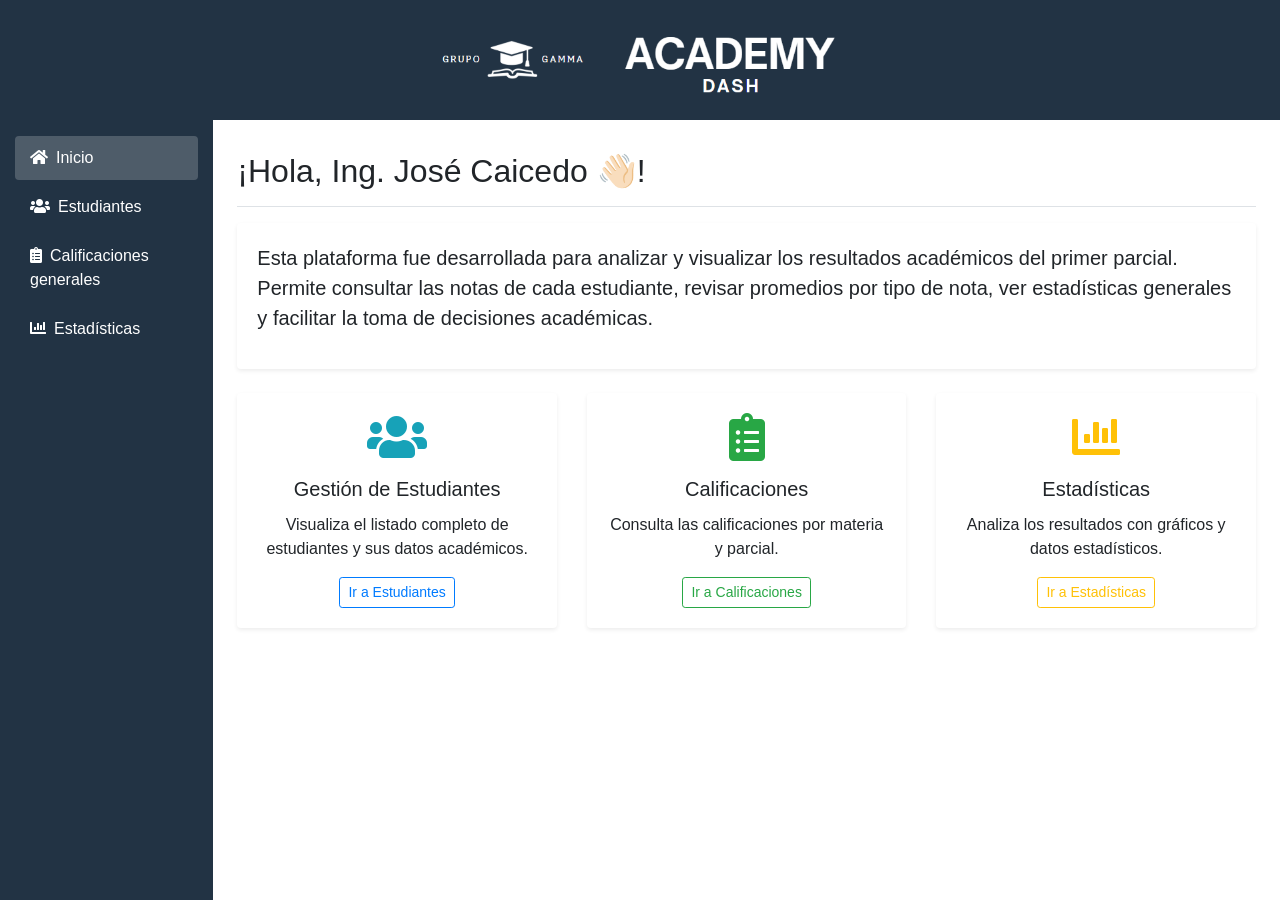
<file: Pagina_web/index.html>
<!DOCTYPE html>
<html lang="es">

<head>
    <meta charset="UTF-8">
    <meta name="viewport" content="width=device-width, initial-scale=1.0">
    <title>Inicio</title>
    <!-- Bootstrap CSS -->
    <link rel="stylesheet" href="https://cdn.jsdelivr.net/npm/bootstrap@4.5.3/dist/css/bootstrap.min.css">
    <!-- Font Awesome -->
    <link rel="stylesheet" href="https://cdnjs.cloudflare.com/ajax/libs/font-awesome/5.15.4/css/all.min.css">
    <!-- Estilos personalizados -->
    <link rel="stylesheet" href="styles/index.css">
</head>

<body>
    <!-- ENCABEZADO CON IMAGEN -->
    <header class="banner-fixed">
        <img src="images/encabezadoproyecto.png" alt="Encabezado del Proyecto">
    </header>

    <div class="container-fluid">
        <div class="row">
            <!-- MENÚ VERTICAL IZQUIERDO -->
            <nav id="menu-vertical" class="col-md-3 col-lg-2 d-md-block sidebar menu-azul-oscuro">
                <div class="sidebar-sticky pt-3">
                    <ul class="nav flex-column">
                        <li class="nav-item">
                            <a class="nav-link active text-white" href="index.html">
                                <i class="fas fa-home mr-2"></i>Inicio
                            </a>
                        </li>
                        <li class="nav-item">
                            <a class="nav-link text-white" href="estudiantes.html">
                                <i class="fas fa-users mr-2"></i>Estudiantes
                            </a>
                        </li>
                        <li class="nav-item">
                            <a class="nav-link text-white" href="calificaciones.html">
                                <i class="fas fa-clipboard-list mr-2"></i>Calificaciones generales
                            </a>
                        </li>
                        <li class="nav-item">
                            <a class="nav-link text-white" href="estadisticas.html">
                                <i class="fas fa-chart-bar mr-2"></i>Estadísticas
                            </a>
                        </li>
                    </ul>
                </div>
            </nav>

            <!-- CONTENIDO PRINCIPAL -->
            <main role="main" class="col-md-9 ml-sm-auto col-lg-10 px-4 py-3 contenido-principal">
                <div class="d-flex justify-content-between flex-wrap flex-md-nowrap align-items-center pt-3 pb-2 mb-3 border-bottom">
                    <h1 class="h2">¡Hola, Ing. José Caicedo <span class="wave">👋🏻</span>!</h1>
                </div>

                <div class="card shadow-sm mb-4">
                    <div class="card-body">
                        <p class="lead">Esta plataforma fue desarrollada para analizar y visualizar los resultados académicos del primer parcial. Permite consultar
                        las notas de cada estudiante, revisar promedios por tipo de nota, ver estadísticas generales y facilitar
                        la toma de decisiones académicas.</p>
                    </div>
                </div>

                
                <!-- SECCIÓN DE AYUDAS RÁPIDAS -->
                <div class="row mt-4">
                    <div class="col-md-4 mb-4">
                        <div class="card h-100 shadow-sm">
                            <div class="card-body text-center">
                                <i class="fas fa-users fa-3x text-info mb-3"></i>
                                <h5 class="card-title">Gestión de Estudiantes</h5>
                                <p class="card-text">Visualiza el listado completo de estudiantes y sus datos académicos.</p>
                                <a href="estudiantes.html" class="btn btn-outline-primary btn-sm">Ir a Estudiantes</a>
                            </div>
                        </div>
                    </div>
                    <div class="col-md-4 mb-4">
                        <div class="card h-100 shadow-sm">
                            <div class="card-body text-center">
                                <i class="fas fa-clipboard-list fa-3x text-success mb-3"></i>
                                <h5 class="card-title">Calificaciones</h5>
                                <p class="card-text">Consulta las calificaciones por materia y parcial.</p>
                                <a href="calificaciones.html" class="btn btn-outline-success btn-sm">Ir a Calificaciones</a>
                            </div>
                        </div>
                    </div>
                    <div class="col-md-4 mb-4">
                        <div class="card h-100 shadow-sm">
                            <div class="card-body text-center">
                                <i class="fas fa-chart-bar fa-3x text-warning mb-3"></i>
                                <h5 class="card-title">Estadísticas</h5>
                                <p class="card-text">Analiza los resultados con gráficos y datos estadísticos.</p>
                                <a href="estadisticas.html" class="btn btn-outline-warning btn-sm">Ir a Estadísticas</a>
                            </div>
                        </div>
                    </div>
                </div>
            </main>
        </div>
    </div>

    <!-- Bootstrap y dependencias -->
    <script src="https://code.jquery.com/jquery-3.5.1.slim.min.js"></script>
    <script src="https://cdn.jsdelivr.net/npm/popper.js@1.16.1/dist/umd/popper.min.js"></script>
    <script src="https://cdn.jsdelivr.net/npm/bootstrap@4.5.3/dist/js/bootstrap.min.js"></script>

</body>
</html>
</file>
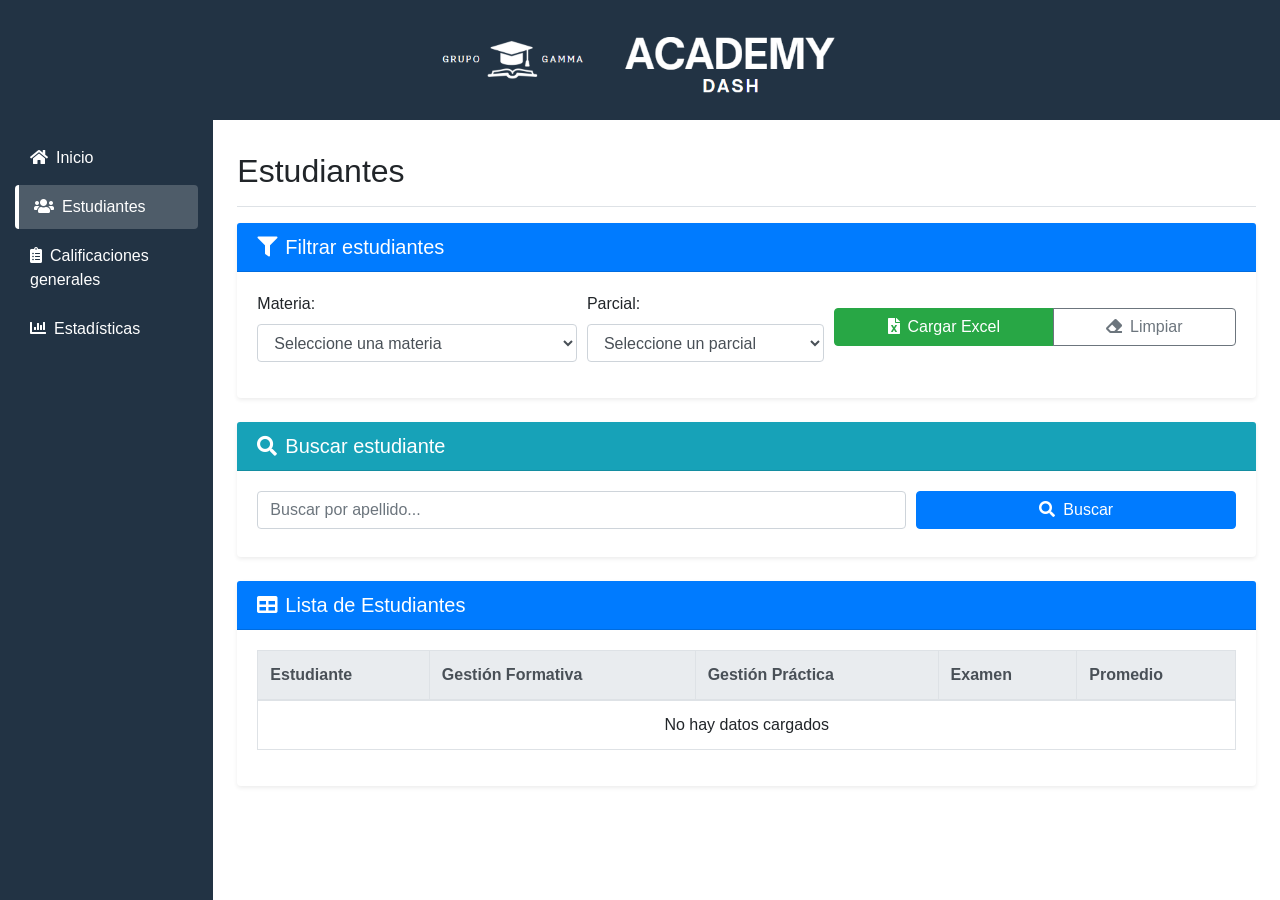
<file: Pagina_web/estudiantes.html>
<!DOCTYPE html>
<html lang="es">

<head>
    <meta charset="UTF-8">
    <meta name="viewport" content="width=device-width, initial-scale=1.0">
    <title>Estudiantes</title>
    <!-- BootstrapCSS -->
    <link rel="stylesheet" href="https://cdn.jsdelivr.net/npm/bootstrap@4.5.3/dist/css/bootstrap.min.css">
    <!-- Font Awesome-->
    <link rel="stylesheet" href="https://cdnjs.cloudflare.com/ajax/libs/font-awesome/5.15.4/css/all.min.css">
    <!-- Estilos personalizados -->
    <link rel="stylesheet" href="styles/estudiantes.css">
</head>

<body>
    <!-- ENCABEZADO CON IMAGEN -->
    <header class="banner-fixed">
        <img src="images/encabezadoproyecto.png" alt="Encabezado del Proyecto" class="img-fluid">
    </header>

    <div class="container-fluid">
        <div class="row">
            <!-- MENÚ VERTICAL IZQUIERDO -->
            <nav id="menu-vertical" class="col-md-3 col-lg-2 d-md-block sidebar menu-azul-oscuro">
                <div class="sidebar-sticky pt-3">
                    <ul class="nav flex-column">
                        <li class="nav-item">
                            <a class="nav-link text-white" href="index.html">
                                <i class="fas fa-home mr-2"></i>Inicio
                            </a>
                        </li>
                        <li class="nav-item">
                            <a class="nav-link active text-white" href="estudiantes.html">
                                <i class="fas fa-users mr-2"></i>Estudiantes
                            </a>
                        </li>
                        <li class="nav-item">
                            <a class="nav-link text-white" href="calificaciones.html">
                                <i class="fas fa-clipboard-list mr-2"></i>Calificaciones generales
                            </a>
                        </li>
                        <li class="nav-item">
                            <a class="nav-link text-white" href="estadisticas.html">
                                <i class="fas fa-chart-bar mr-2"></i>Estadísticas
                            </a>
                        </li>
                    </ul>
                </div>
            </nav>

            <!-- CONTENIDO PRINCIPAL -->
            <main role="main" class="col-md-9 ml-sm-auto col-lg-10 px-4 py-3 contenido-principal">
                <div
                    class="d-flex justify-content-between flex-wrap flex-md-nowrap align-items-center pt-3 pb-2 mb-3 border-bottom">
                    <h1 class="h2">Estudiantes</h1>
                </div>

                <!-- SECCIÓN PARA ELEGIR MATERIA Y PARCIAL -->
                <div class="card shadow-sm mb-4">
                    <div class="card-header bg-primary text-white">
                        <h5 class="mb-0"><i class="fas fa-filter mr-2"></i>Filtrar estudiantes</h5>
                    </div>
                    <div class="card-body">
                        <form id="form-cargar-datos">
                            <div class="form-row align-items-center">
                                <div class="col-md-4 mb-3">
                                    <label for="materia">Materia:</label>
                                    <select id="materia" class="form-control">
                                        <option value="">Seleccione una materia</option>
                                        <option value="CalculoDiferencial">Cálculo Diferencial</option>
                                        <option value="Fundamentos">Fundamentos</option>
                                        <option value="Lenguaje">Lenguaje</option>
                                        <option value="Matematicas">Matemáticas</option>
                                    </select>
                                </div>
                                <div class="col-md-3 mb-3">
                                    <label for="parcial">Parcial:</label>
                                    <select id="parcial" class="form-control">
                                        <option value="">Seleccione un parcial</option>
                                        <option value="1">1</option>
                                        <option value="2">2</option>
                                    </select>
                                </div>
                                <div class="col-md-5 mb-3 d-flex align-items-end">
                                    <div class="btn-group w-100">
                                        <button type="button" id="btn-cargar-excel" class="btn btn-success">
                                            <i class="fas fa-file-excel mr-2"></i>Cargar Excel
                                        </button>
                                        <button type="button" id="btn-limpiar" class="btn btn-outline-secondary">
                                            <i class="fas fa-eraser mr-2"></i>Limpiar
                                        </button>
                                    </div>
                                </div>
                            </div>
                        </form>
                    </div>
                </div>

                <!-- BUSCADOR POR APELLIDO -->
                <div class="card shadow-sm mb-4">
                    <div class="card-header bg-info text-white">
                        <h5 class="mb-0"><i class="fas fa-search mr-2"></i>Buscar estudiante</h5>
                    </div>
                    <div class="card-body">
                        <div class="form-row align-items-center">
                            <div class="col-md-8 mb-2">
                                <input type="text" class="form-control" id="busqueda-apellido"
                                    placeholder="Buscar por apellido...">
                            </div>
                            <div class="col-md-4 mb-2">
                                <button type="button" id="btn-buscar" class="btn btn-primary w-100">
                                    <i class="fas fa-search mr-2"></i>Buscar
                                </button>
                            </div>
                        </div>
                    </div>
                </div>

                <!-- TABLA DE ESTUDIANTES -->
                <div class="card shadow-sm">
                    <div class="card-header bg-primary text-white">
                        <h5 class="mb-0"><i class="fas fa-table mr-2"></i>Lista de Estudiantes</h5>
                    </div>
                    <div class="card-body">
                        <div class="table-responsive">
                            <table class="table table-bordered table-hover" id="tabla-estudiantes">
                                <thead class="thead-light">
                                    <tr>
                                        <th>Estudiante</th>
                                        <th>Gestión Formativa</th>
                                        <th>Gestión Práctica</th>
                                        <th>Examen</th>
                                        <th>Promedio</th>
                                    </tr>
                                </thead>
                                <tbody>
                                    <!-- Se llenará dinámicamente con JS -->
                                </tbody>
                            </table>
                        </div>
                    </div>
                </div>
            </main>
        </div>
    </div>

    <!-- Bootstrap y dependencias -->
    <script src="https://code.jquery.com/jquery-3.5.1.slim.min.js"></script>
    <script src="https://cdn.jsdelivr.net/npm/popper.js@1.16.1/dist/umd/popper.min.js"></script>
    <script src="https://cdn.jsdelivr.net/npm/bootstrap@4.5.3/dist/js/bootstrap.min.js"></script>
    <!-- SheetJS para leer Excel -->
    <script src="https://cdn.sheetjs.com/xlsx-0.20.0/package/dist/xlsx.full.min.js"></script>
    <!-- Script personalizado -->
    <script src="/js/estudiantes.js"></script>
</body>

</html>
</file>
<file: Pagina_web/styles/index.css>
/* Banner estático */
.banner-fixed {
    position: fixed;
    top: 0;
    width: 100%;
    z-index: 1030;
    height: 120px;
    overflow: hidden;
}

.banner-fixed img {
    width: 100%;
    height: 100%;
    object-fit: cover;
}

/* Menú azul oscuro */
.menu-azul-oscuro {
    background-color:#223344 !important;
    position: fixed;
    top: 120px;
    bottom: 0;
    z-index: 1020;
}

/* Ajustes del contenido principal */
.contenido-principal {
    margin-top: 120px;
    margin-left: 250px;
    padding: 20px;
}

/* Animación de la mano */
.wave {
    animation: wave 2s infinite;
    display: inline-block;
    transform-origin: 70% 70%;
}

@keyframes wave {
    0%, 50%, 100% { transform: rotate(0deg); }
    10%, 30% { transform: rotate(-10deg); }
    20%, 40% { transform: rotate(10deg); }
}

/* Estilos para el menú */
.sidebar {
    width: 250px;
}

.sidebar-sticky {
    position: relative;
    height: calc(100vh - 120px);
    padding-top: 0.5rem;
    overflow-x: hidden;
    overflow-y: auto;
}

.nav-item {
    margin-bottom: 5px;
}

.nav-link {
    padding: 10px 15px;
    border-radius: 4px;
    transition: all 0.3s;
}

.nav-link:hover {
    background-color: rgba(255, 255, 255, 0.1);
}

.nav-link.active {
    background-color: rgba(255, 255, 255, 0.2);
    font-weight: 500;
}

/* Ajustes para las tarjetas */
.card {
    border: none;
    transition: transform 0.2s;
}

.card:hover {
    transform: translateY(-3px);
    box-shadow: 0 5px 15px rgba(0,0,0,0.1);
}

.card-header {
    font-weight: 500;
    border-radius: 0 !important;
}
</file>
<file: Pagina_web/styles/estudiantes.css>
/* Banner estático */
.banner-fixed {
    position: fixed;
    top: 0;
    width: 100%;
    z-index: 1030;
    height: 120px;
    overflow: hidden;
}
.banner-fixed img {
    width: 100%;
    height: 100%;
    object-fit: cover;
}

/* Menú azul oscuro */
.menu-azul-oscuro {
    background-color: #223344 !important;
    position: fixed;
    top: 120px;
    bottom: 0;
    z-index: 1020;
}

/* Ajustes del contenido principal */
.contenido-principal {
    margin-top: 120px;
    margin-left: 250px;
    padding: 20px;
}

/* Estilos para el menú */
.sidebar {
    width: 250px;
}

.sidebar-sticky {
    position: relative;
    height: calc(100vh - 120px);
    padding-top: 0.5rem;
    overflow-x: hidden;
    overflow-y: auto;
}

.nav-item {
    margin-bottom: 5px;
}

.nav-link {
    padding: 10px 15px;
    border-radius: 4px;
    transition: all 0.3s;
}

.nav-link:hover {
    background-color: rgba(255, 255, 255, 0.1);
}

.nav-link.active {
    background-color: rgba(255, 255, 255, 0.2);
    font-weight: 500;
    border-left: 4px solid #fff;
}

/* Estilos para las tarjetas */
.card {
    border: none;
    transition: transform 0.2s;
    margin-bottom: 20px;
}

.card:hover {
    transform: translateY(-3px);
    box-shadow: 0 5px 15px rgba(0,0,0,0.1);
}

.card-header {
    font-weight: 500;
}

/* Estilos para las tablas */
.table-responsive {
    overflow-x: auto;
}

.table {
    width: 100%;
    margin-bottom: 1rem;
    color: #212529;
}

.table th {
    vertical-align: bottom;
    border-bottom: 2px solid #dee2e6;
}

.table td, .table th {
    padding: 0.75rem;
    vertical-align: top;
    border-top: 1px solid #dee2e6;
}

.table thead th {
    vertical-align: bottom;
    border-bottom: 2px solid #dee2e6;
}

.table tbody + tbody {
    border-top: 2px solid #dee2e6;
}

.table-hover tbody tr:hover {
    color: #212529;
    background-color: rgba(0, 0, 0, 0.075);
}

/* Estilos para el buscador */
.form-control {
    height: calc(1.5em + 0.75rem + 2px);
    padding: 0.375rem 0.75rem;
    font-size: 1rem;
    font-weight: 400;
    line-height: 1.5;
    color: #495057;
    background-color: #fff;
    background-clip: padding-box;
    border: 1px solid #ced4da;
    border-radius: 0.25rem;
    transition: border-color 0.15s ease-in-out, box-shadow 0.15s ease-in-out;
}

/* Responsividad */
@media (max-width: 767.98px) {
    .contenido-principal {
        margin-left: 0;
    }
    
    .sidebar {
        width: 100%;
        position: static;
        height: auto;
    }
    
    .sidebar-sticky {
        height: auto;
    }
    
    .nav {
        flex-direction: row;
        overflow-x: auto;
        white-space: nowrap;
    }
    
    .nav-item {
        display: inline-block;
        margin-bottom: 0;
    }
    
    .nav-link {
        border-radius: 0;
        border-bottom: 3px solid transparent;
    }
    
    .nav-link.active {
        border-bottom: 3px solid #fff;
        background-color: rgba(255, 255, 255, 0.2);
        font-weight: 500;
        border-left: none;
    }
}
</file>
